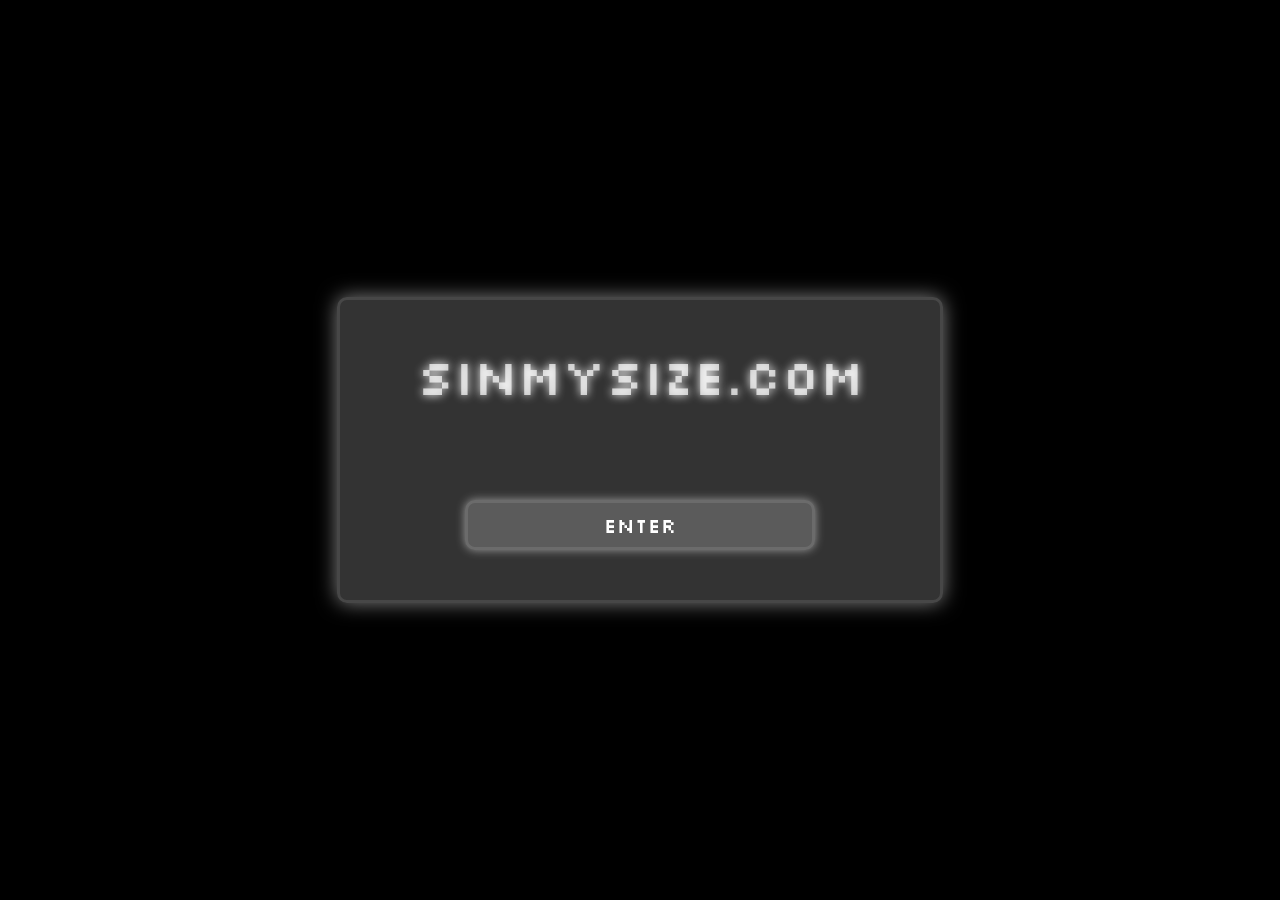
<file: index.html>
<!DOCTYPE html>
<html lang="en" id="bg">
    <head>
        <meta charset="UTF-8">
        <meta name="viewport" content="width=device-width, initial-scale=1.0">
        <title>Welcome!</title>
        <link rel="stylesheet" href="style.css">
        <link rel="icon" type="image/png" href="/images/favicon.png">
        <script defer src="/other scripts/background.js"></script>
        <script defer src="main.js"></script>
    </head>
    <body>
        <div class="wrappermain">
            <div class="mainpanel" id="mainpanel">
                <div class="panelwrapper">
                    <h1 class="titles bigtitle" id="paneltitle" style="animation: fadeElementIn 1s ease-in;">Sinmysize.com</h1>
                </div>
                <div class="panelwrapper">
                    <button id="entersite" class="enterbutton">Enter</button>
                </div>
            </div>
        </div>
        <div class="bgblur" id="blur"></div>
    </body>
</html>
</file>
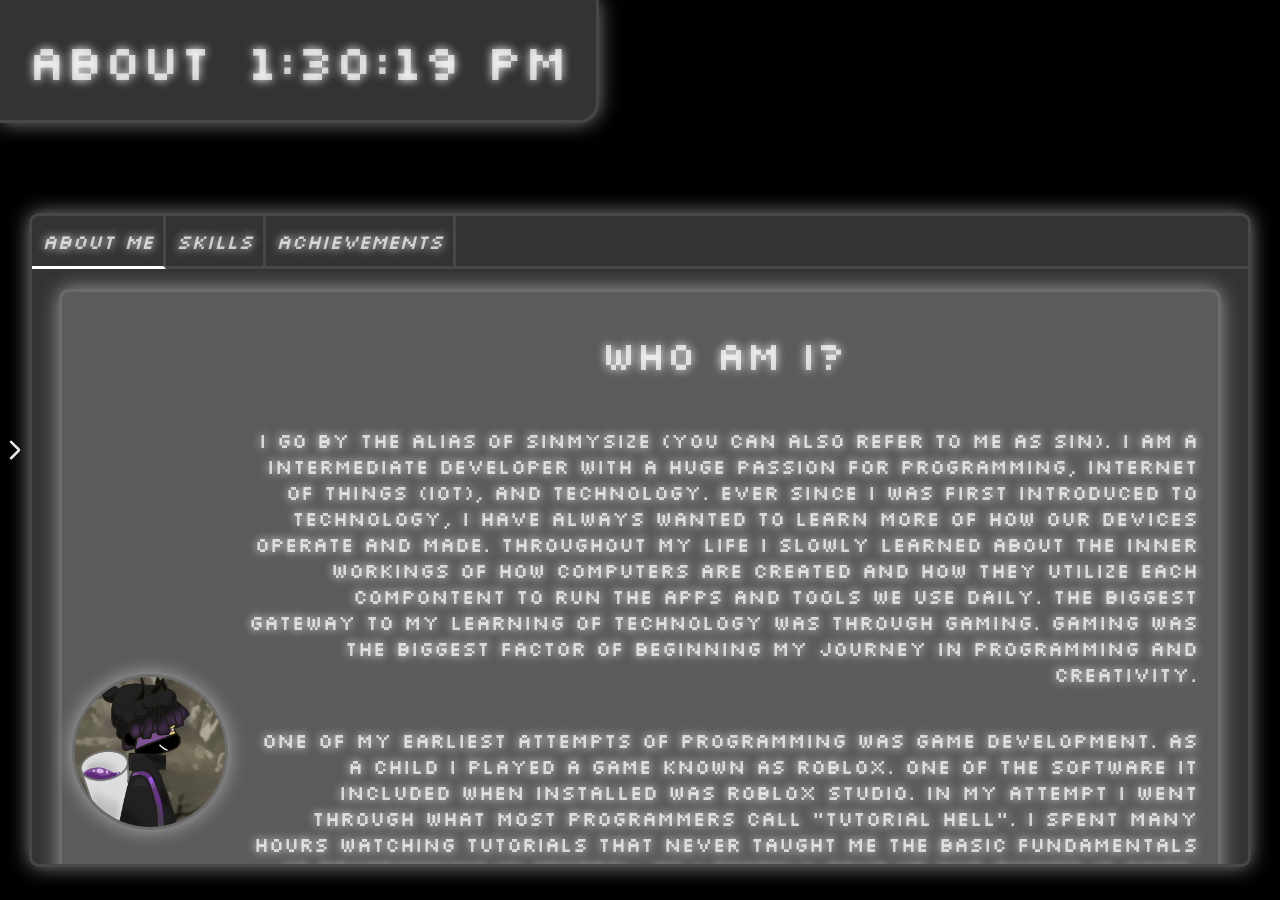
<file: about.html>
<!DOCTYPE html>
<html lang="en" id="bg">
    <head>
        <meta charset="UTF-8">
        <meta name="viewport" content="width=device-width, initial-scale=1.0">
        <title>About</title>
        <link rel="stylesheet" href="/style.css">
        <link rel="icon" type="image/png" href="/images/favicon.png">
        <script defer src="/main2.js"></script>
        <script defer src="/other scripts/background.js"></script>
    </head>
    <body>
        <div class="topnav" id="topnav">
            <h1 class="titles navtitle">About</h1>
            <h1 class="titles navtitle" id="timearea">Time</h1>
        </div>
        <div class="maincontainer">
            <div class="mainarea" id="mainarea">
                <!-- Put content here... -->
                <div class="tabselect">
                    <div class="tabbutton tabright" id="aboutmeButton">
                        <h1 class="titles">About Me</h1>
                    </div>
                    <div class="tabbutton" id="skillsButton">
                        <h1 class="titles">Skills</h1>
                    </div>
                    <div class="tabbutton" id="achievementsButton">
                        <h1 class="titles">Achievements</h1>
                    </div>
                </div>
                <div class="contentarea">
                    <div class="selectionarea" id="aboutme">
                        <div class="contentpill pillleft">
                            <div class="imgcontainer">
                                <img src="/images/sinmysize.png" width="150px" height="150px" class="roundimage">
                            </div>
                            <div class="textcontainer textleft titles">
                                <h1 class="titles">Who am I?</h1>
                                <p class="titles">
                                    I go by the alias of Sinmysize (you can also refer to me as Sin). I am a intermediate developer with a huge passion for programming, Internet of Things (IoT), and technology. 
                                    Ever since I was first introduced to technology, I have always wanted to learn more of how our devices operate and made. Throughout my life I slowly learned about the inner workings
                                    of how computers are created and how they utilize each compontent to run the apps and tools we use daily. The biggest gateway to my learning of technology was through gaming. 
                                    Gaming was the biggest factor of beginning my journey in programming and creativity.
                                </p>
                                <p class="titles">
                                    One of my earliest attempts of programming was game development. As a child I played a game known as Roblox. One of the software it included when installed was Roblox Studio. 
                                    In my attempt I went through what most programmers call "Tutorial Hell". I spent many hours watching tutorials that never taught me the basic fundamentals of programming in general, so I shortly gave up and pushed it aside. 
                                    But in my stubbornness I tried again, but this time I did not try to make a game.
                                </p>
                                <p class="titles">
                                    Later on I began to try web development. I learned the basics of HTML and CSS and made a very poorly made website - but nonetheless it was a website. 
                                    This later introduced me to Javascript, which after many trials and errors - and the help of a very good friend of mine (Thanks Sol) - I learned my first language. 
                                    From that point on I began working with NodeJS to create many small projects and branched to other programming languages. This later started my interest in IoT with the use of an Arduino. 
                                </p>
                            </div>
                        </div>
                        <div class="contentpill pillright">
                            <div class="imgcontainer">
                                <img src="/images/favicon.png" width="150px" height="150px" class="roundimage">
                            </div>
                            <div class="textcontainer textright titles">
                                <h1 class="titles">Interests & Hobbies</h1>
                                <p class="titles">One of my most obvious interests are computers. I love seeing computers that are decades old or brand new and seeing their internal components. Often times in stores with computers I find myself browsing and looking at the specs of them. Even random pieces of tech interest me a ton.</p>
                                <p class="titles">Outside of technology, I do enjoy smaller hobbies like photography and music. I typically use these as a method to get away from sitting infront of a screen for several hours per day. I am actively learning how to play the guitar - specifically an electric guitar - so I could do music production as a hobby as well.</p>
                            </div>
                        </div>
                    </div>
                    <div class="selectionarea" id="skills">
                        <div class="contentpill pillleft">
                            <div class="imgcontainer">
                                <img src="/images/favicon.png" width="150px" height="150px" class="roundimage">
                            </div>
                            <div class="textcontainer textleft titles">
                                <h1 class="titles">Programming</h1>
                                <p class="titles">Programming has been my greatest skill ever since I first learned my first language. I have made many small projects in the form of Discord bots using <a href="https://discord.js.org/" target="_blank">discord.js</a>. Some of the few languages I have either primarily used or tried out are C, C++, C#, Javascript/Typescript, Rust, and Lua.</p>
                            </div>
                        </div>
                        <div class="contentpill pillright">
                            <div class="imgcontainer">
                                <img src="/images/cameraandphoto.png" width="150px" height="150px" class="roundimage">
                            </div>
                            <div class="textcontainer textright titles">
                                <h1 class="titles">Photography</h1>
                                <p class="titles">
                                    Although not known by most, I actually take a small interest in photography/cinematography. I began taking pictures of landscapes and sunsets/sunrises and loved the first few pictures I took. This also translated into games - specifically Minecraft.
                                </p>
                                <p class="titles">
                                    With the use of shaders and some client sided modifications, I managed to take cinematic photos of structures and landscapes in Minecraft. Using what I learned from previous photos I taken, I took very stunning photos of amazing structures of the world including some player made structures in a public server. A few members of the server took notice of my skill and wanted to use a few of them in their Instagram. I really enjoy taking pictures of the many builds that such creative people have spent countless hours building and displaying it for others to view. Some of my work can be seen on their <a href="https://www.instagram.com/play.violetsmc/" target="_blank">Instagram</a> page.
                                </p>
                            </div>
                        </div>
                    </div>


                    <div class="selectionarea" id="achievements">
                        <div class="contentpill pillright">
                            <div class="imgcontainer">
                                <img src="/images/favicon.png" width="150px" height="150px" class="roundimage">
                            </div>
                            <div class="textcontainer textright titles">
                                <h1 class="titles">Leader of my school's Robotics Team</h1>
                                <p class="titles">During my junior year of highschool I joined the school's robotics team. I was also the lead programmer and helped my team with programming the robots. Unfortunately we never managed to get into any competitions since the person in charge of the team had to move states which caused the team to disband.</p>
                            </div>
                        </div>
                    </div>
                </div>
            </div>
        </div>
        <div class="sidediv">
            <div class="sidemenu" id="sidemenu">
                <button class="sidebutton" id="home">Home</button>
                <button class="sidebutton" id="about">About</button>
                <button class="sidebutton" id="socials">Socials</button>
            </div>
            <div class="sidebuttoncontainer" id="sideopen">
                <img src="/svgs/Arrow-Forward.svg" class="openside" id="openside">
            </div> 
        </div>
        <div class="sideblur" id="sideblur"></div>
        <div class="bgblur" id="blur"></div>
    </body>
</html>
</file>
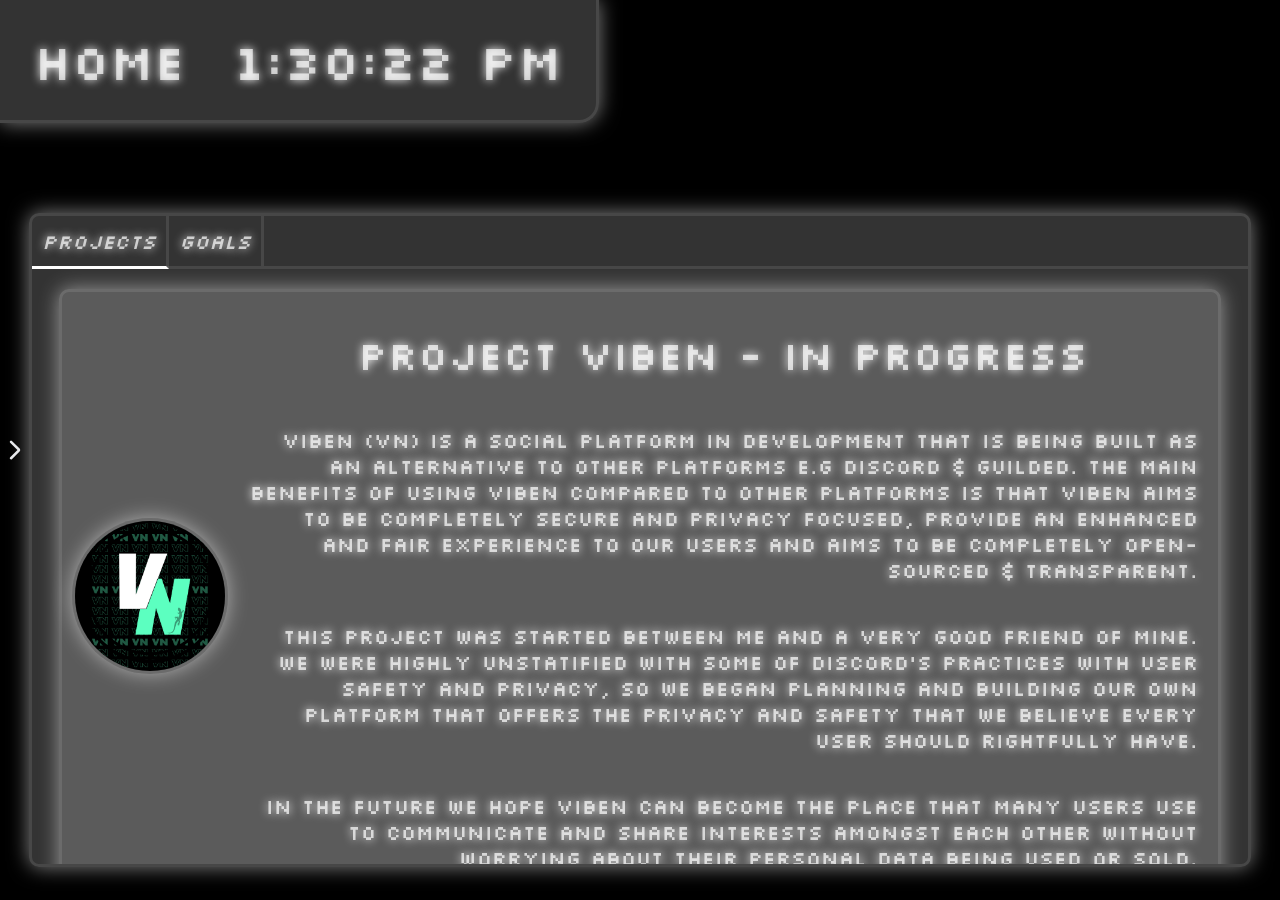
<file: home.html>
<!DOCTYPE html>
<html lang="en" id="bg">
    <head>
        <meta charset="UTF-8">
        <meta name="viewport" content="width=device-width, initial-scale=1.0">
        <title>Home</title>
        <link rel="stylesheet" href="/style.css">
        <link rel="icon" type="image/png" href="/images/favicon.png">
        <script defer src="/main2.js"></script>
        <script defer src="/other scripts/background.js"></script>
    </head>
    <body>
        <script></script>
        <div class="topnav" id="topnav">
            <h1 class="titles navtitle">Home</h1>
            <h1 class="titles navtitle" id="timearea">Time</h1>
        </div>
        <div class="maincontainer">
            <div class="mainarea" id="mainarea">
                <!-- Put content here... -->
                 <div class="tabselect">
                    <div class="tabbutton tabright" id="projectButton">
                        <h1 class="titles">Projects</h1>
                    </div>
                    <div class="tabbutton" id="goalsButton">
                        <h1 class="titles">Goals</h1>
                    </div>
                 </div>
                 <div class="contentarea">
                    <div class="selectionarea" id="projects">
                        <div class="contentpill pillleft">
                            <div class="imgcontainer">
                                <img src="/images/VN_1.png" width="150px" height="150px" class="roundimage">
                            </div>
                            <div class="textcontainer textleft titles">
                                <h1 class="titles">Project Viben - In Progress</h1>
                                <p class="titles">Viben (VN) is a social platform in development that is being built as an alternative to other platforms e.g Discord & Guilded. The main benefits of using Viben compared to other platforms is that Viben aims to be completely secure and privacy focused, provide an enhanced and fair experience to our users and aims to be completely open-sourced & transparent.</p>
                                <p class="titles">This project was started between me and a very good friend of mine. We were highly unstatified with some of Discord's practices with user safety and privacy, so we began planning and building our own platform that offers the privacy and safety that we believe every user should rightfully have.</p>
                                <p class="titles">In the future we hope Viben can become the place that many users use to communicate and share interests amongst each other without worrying about their personal data being used or sold.</p>
                            </div>
                        </div>
                        <div class="contentpill pillright">
                            <div class="imgcontainer">
                                <img src="/images/kamu.png" width="150px" height="150px" class="roundimage">
                            </div>
                            <div class="textcontainer textright titles">
                                <h1 class="titles">KamuBot</h1>
                                <p class="titles">KamuBot is a custom Discord bot made for the streamer Kamuiizs to use in their Discord server.</p>
                                <p class="titles">
                                    This originally started as a joke that I originally had no intentions at the time of making this into a fully fledged bot, but to my surprise they were impressed and actually wanted it to be in their server. So I jumped at the opportunity and it became one of my greatest projects I have made. 
                                    I have spent months ensuring everything was up to standard and working properly so they can receive a product that will work right out of the box. 
                                    I went through many struggles dealing with hundreds of lines of code, including a database, which I took as a major learning experience and a way to improve how I write code. 
                                </p>
                                <p class="titles">
                                    Currently, the bot only has a few features such as: Auto Moderation, Custom Shop, and Custom Currency.
                                </p>
                                <p class="titles">I am actively working on the bot to ensure it is properly optimized and all features are working as it should.</p>
                            </div>
                        </div>
                        <div class="contentpill pillleft">
                            <div class="imgcontainer">
                                <img src="/images/githublogo.png" width="150px" height="150px" class="roundimage">
                            </div>
                            <div class="textcontainer textleft titles">
                                <h1 class="titles">Discord E-Hooker</h1>
                                <p class="titles">Discord E-Hooker (yes such a derogatory name for this project...) is a Discord nuker made with C# that can effectively destroy Discord servers within seconds.</p>
                                <p class="titles">This project was made to help me learn C# and utilize libraries. I do not plan to further update nor improve this tool in the future since it is against Discord's Terms of Service and is considered malicious.</p>
                            </div>
                        </div>
                    </div>
                    <div class="selectionarea" id="goals">
                        <div class="contentpill pillright">
                            <div class="imgcontainer">
                                <img src="/images/comptianetwork.png" width="150px" height="150px" class="roundimage">
                            </div>
                            <div class="textcontainer textright titles">
                                <h1 class="titles">CompTIA Network+ Certification</h1>
                                <p class="titles">
                                    One of my current goals is to earn my certification in Network+. I enjoy learning the inner workings of how networks connect to one another and interact with other machines. 
                                    I believe it is a skill that can grant me better job opportunities and be used for possible future projects.
                                </p>
                            </div>
                        </div>
                        <div class="contentpill pillleft">
                            <div class="imgcontainer">
                                <img src="/images/comptiaA.png" width="150px" height="150px" class="roundimage">
                            </div>
                            <div class="textcontainer textleft titles">
                                <h1 class="titles">CompTIA A+ Certification</h1>
                                <p class="titles">
                                    One of my more important goals is to earn my A+ certification to enable me to get an entry level position in I.T. I have always worked with computers and helped others with their computer problems when I was younger, so working with them has been a big norm for me. 
                                    I enjoy learning about systems, software, hardware, and security and would love to learn more in depth on how they operate.</p>
                            </div>
                        </div>
                    </div>
                 </div>
            </div>
        </div>
        <div class="sidediv">
            <div class="sidemenu" id="sidemenu">
                <button class="sidebutton" id="home">Home</button>
                <button class="sidebutton" id="about">About</button>
                <button class="sidebutton" id="socials">Socials</button>
            </div>
            <div class="sidebuttoncontainer" id="sideopen">
                <img src="/svgs/Arrow-Forward.svg" class="openside" id="openside">
            </div> 
        </div>
        <div class="sideblur" id="sideblur"></div>
        <div class="bgblur" id="blur"></div>
    </body>
</html>
</file>
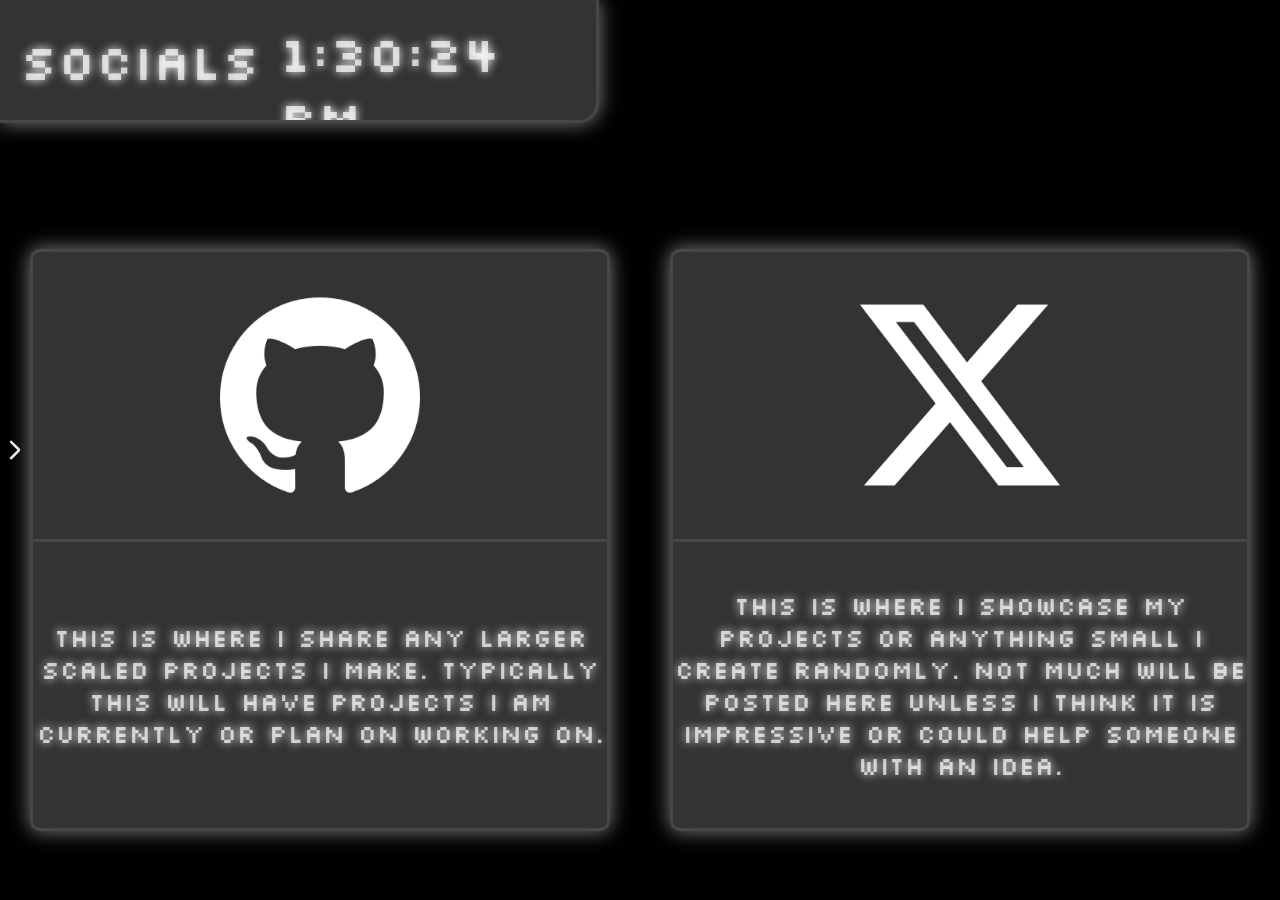
<file: socials.html>
<!DOCTYPE html>
<html lang="en" id="bg">
    <head>
        <meta charset="UTF-8">
        <meta name="viewport" content="width=device-width, initial-scale=1.0">
        <title>Socials</title>
        <link rel="stylesheet" href="/style.css">
        <link rel="icon" type="image/png" href="/images/favicon.png">
        <script defer src="/main2.js"></script>
        <script defer src="/other scripts/background.js"></script>
    </head>
    <body>
        <div class="topnav" id="topnav">
            <h1 class="titles navtitle">Socials</h1>
            <h1 class="titles navtitle" id="timearea">Time</h1>
        </div>
        <div class="maincontainer">
            <div class="card" id="github">
                <div class="cardarea">
                    <img src="/images/githublogo.png" width="200px" height="200px" style="filter: brightness(0) invert(1);">
                </div>
                <div class="cardarea cardtext">
                    <p class="titles">
                        This is where I share any larger scaled projects I make. Typically this will have projects I am currently or plan on working on.
                    </p>
                </div>
            </div>
            <div class="card" id="twitter">
                <div class="cardarea">
                    <img src="/images/xlogo.png" width="200px" height="200px" style="filter: brightness(0) invert(1);">
                </div>
                <div class="cardarea cardtext">
                    <p class="titles">
                        This is where I showcase my projects or anything small I create randomly. Not much will be posted here unless I think it is impressive or could help someone with an idea.
                    </p>
                </div>
            </div>
        </div>
        <div class="sidediv">
            <div class="sidemenu" id="sidemenu">
                <button class="sidebutton" id="home">Home</button>
                <button class="sidebutton" id="about">About</button>
                <button class="sidebutton" id="socials">Socials</button>
            </div>
            <div class="sidebuttoncontainer" id="sideopen">
                <img src="/svgs/Arrow-Forward.svg" class="openside" id="openside">
            </div> 
        </div>
        <div class="sideblur" id="sideblur"></div>
        <div class="bgblur" id="blur"></div>
    </body>
</html>
</file>
<file: style.css>
@import url('https://fonts.googleapis.com/css2?family=Silkscreen:wght@400;700&display=swap');

html {
    background-position: center;
    background-repeat: no-repeat;
    background-size: cover;
    background-color: black;
    height: 100%;
    width: 100%;
}
body {
    width: max-content;
    overflow: hidden;
    height: 100%;
    width: inherit;
    margin: 0;
    padding: 0;
}

a {
    text-shadow: 0 0 10px lightblue;
    color: lightblue;
}

.wrappermain {
    display: inline-flex;
    align-items: center;
    justify-content: center;
    width: 100%;
    height: 100%;
    overflow: hidden;
}

.bgblur {
    height: 100%;
    width: 100%;
    overflow: hidden;
    position: fixed;
    top: 0;
    left: 0;
    backdrop-filter: blur(5px);
    -webkit-backdrop-filter: blur(5px);
    animation: backgroundEnter .5s ease-in;
    z-index: 0;
    background-color: rgba(0, 0, 0, 0.4);
    transition-duration: .5s;
}

.mainpanel {
    height: 300px;
    width: 600px;
    background-color: rgba(255, 255, 255, 0.2); 
    position: relative;
    z-index: 1;    
    border-radius: 10px;
    border: 3px solid rgba(255, 255, 255, 0.1);
    box-shadow: 0 0 20px rgba(255, 255, 255, 0.5);
    display: flex;
    align-items: center;
    justify-content: center;
    display: inline-flex;
    flex-direction: column;
    animation: fadeElementIn 1s ease-in, elementEnter 1s ease-in-out;
    overflow: hidden;
    transition-duration: 1s;
}

.titles {
    color: rgba(255, 255, 255, 0.7);
    font-family: "Silkscreen", sans-serif;
    font-weight: 400;
    text-shadow: 0 0 10px white;
    display: block;
}

.bigtitle {
    font-size: 50px;
}

.panelwrapper {
    width: 100%;
    height: 100%;
    display: flex;
    align-items: center;
    justify-content: center;
}

.enterbutton {
    width: 350px;
    height: 50px;
    background-color: rgba(255, 255, 255, 0.2);
    border-radius: 10px;
    border: 3px solid rgba(255, 255, 255, 0.1);
    box-shadow: 0 0 10px rgba(255, 255, 255, 0.5);
    font-family: "Silkscreen", sans-serif;
    color: white;
    font-size: 20px;
    transition-duration: 0.3s;
    animation: fadeElementIn 2s ease-in, elementEnter 2s ease-in-out;
}

.enterbutton:hover {
    cursor: pointer;
    background-color: rgba(255, 255, 255, 0.5);
    box-shadow: 0 0 10px rgba(255, 255, 255, 1);
}

.enterbutton:active {
    background-color: rgba(255, 255, 255, 0.1);
    box-shadow: 0 0 10px rgba(255, 255, 255, 1);
}

.topnav {
    display: inline-flex;
    width: 45%;
    height: 100px;
    background-color: rgba(255, 255, 255, 0.2);
    position: fixed;
    top: 0;
    left: 0;
    z-index: 1;
    border-bottom-right-radius: 20px;
    border-bottom: 3px solid rgba(255, 255, 255, 0.1);
    border-right: 3px solid rgba(255, 255, 255, 0.1);
    box-shadow: 0 0 20px rgba(255, 255, 255, 0.5);
    animation: navOpen 1s ease-out;
    margin: 0;
    padding: 10px;
    overflow: hidden;
    transition-duration: 1s;
}

.navtitle {
    margin: auto;
    font-size: 50px;
    padding: 10px;
    transition-duration: 0.5s;
}

.sidediv {
    height: 100%;
    display: inline-flex;
    align-items: center;
    position: fixed;
    z-index: 2;
    top: 0;
    left: 0;
}

.sidebuttoncontainer {
    display: inline-flex;
    align-items: center;
    justify-content: center;
    z-index: 1;
    position: relative;
    width: 30px;
    height: 50px;
    cursor: pointer;
    transition-duration: .5s;
    border-radius: 5px;
    border: none 2px rgba(255, 255, 255, 0.1);
    animation: fadeElementIn 1s ease-in-out;
}

.sidebuttoncontainer:hover {
    border: solid 2px rgba(255, 255, 255, 0.1);
    box-shadow: 0 0 20px rgba(255, 255, 255, 0.5);
    background-color: rgba(255, 255, 255, 0.2);
    transform: translateX(10px);
}

.sidebuttoncontainer:active {
    background-color: rgba(255, 255, 255, 0.1);
    box-shadow: 0 0 10px rgba(255, 255, 255, .5);
    transition: .1s;
}

.sidemenu {
    height: 100%;
    width: 0px;
    position: relative;
    background-color: rgba(255, 255, 255, 0.2);
    box-shadow: 0 0 20px rgba(255, 255, 255, 0.5);
    float: left;
    top: 0;
    left: 0;
    z-index: 1;
    display: inline-flex;
    flex-direction: column;
    align-items: center;
    padding-top: 10px;
    overflow: hidden;
    transition-duration: 0.5s;
    animation: fadeElementIn 1s ease-in-out;
}

.sideblur {
    backdrop-filter: blur(10px);
    -webkit-backdrop-filter: blur(10px);
    background-color: rgba(0, 0, 0, 0.5);
    width: 100%;
    height: 100%;
    z-index: 1;
    position: fixed;
    top: 0;
    left: 0;
    display: none;
    opacity: 0;
    transition-duration: 0.5s;
}

.sidebutton {
    width: 250px;
    height: 50px;
    border-radius: 10px;
    margin-top: 20px;
    color: rgba(255, 255, 255, 0.7);
    font-family: "Silkscreen", sans-serif;
    font-weight: 400;
    text-shadow: 0 0 10px white;
    background-color: rgba(255, 255, 255, 0.2);
    border: solid 2px rgba(255, 255, 255, 0.1);
    box-shadow: 0 0 20px rgba(255, 255, 255, 0.5);
    font-size: 20px;
    transition-duration: .4s;
    cursor: pointer;
}

.sidebutton:hover {
    background-color: rgba(255, 255, 255, 0.5);
    box-shadow: 0 0 10px rgba(255, 255, 255, 1);
}

.sidebutton:active {
    background-color: rgba(255, 255, 255, 0.1);
    box-shadow: 0 0 10px rgba(255, 255, 255, 1);
}

.openside {
    transition-duration: 0.5s;
}

.maincontainer {
    width: 100%;
    z-index: 1;
    position: fixed;
    height: 80%;
    bottom: 0;
    display: inline-flex;
    justify-content: center;
    align-items: center;
    animation: fadeElementIn 1s ease-in-out, elementEnter 1s ease-in-out;
    transition-duration: 0.5s;
    overflow-y: scroll;
}

.mainarea {
    width: 95%;
    height: 90%;
    background-color: rgba(255, 255, 255, 0.2);
    border: solid 3px rgba(255, 255, 255, 0.1);
    border-radius: 10px;
    box-shadow: 0 0 20px rgba(255, 255, 255, 0.5);
    transition-duration: 0.5s;
    display: inline-flex;
    flex-direction: column;
}

.card {
    height: 80%;
    width: 100%;
    margin: 30px;
    background-color: rgba(255, 255, 255, 0.2);
    border: solid 3px rgba(255, 255, 255, 0.1);
    border-radius: 10px;
    box-shadow: 0 0 20px rgba(255, 255, 255, 0.5);
    display: inline-flex;
    flex-direction: column;
    transition-duration: .5s;
}

.card:hover {
    cursor: pointer;
    background-color: rgba(255, 255, 255, 0.4);
    border: solid 3px rgba(255, 255, 255, 0.3);
    box-shadow: 0 0 10px rgba(255, 255, 255, 0.7);
}

.cardarea {
    height: 100%;
    width: 100%;
    display: flex;
    justify-content: center;
    align-items: center;
    font-size: 25px;
    font-family: "Silkscreen", sans-serif;
    font-weight: 400;
    text-shadow: 0 0 10px white;
    color: white;
}

.cardtext {
    overflow: scroll;
    border-top: solid 3px rgba(255, 255, 255, 0.1);
    text-align: center;
}

.tabselect {
    width: 100%;
    height: 50px;
    display: inline-flex;
    flex-direction: row;
    border-bottom: solid 3px rgba(255, 255, 255, 0.1);
}

.tabbutton {
    height: 100%;
    display: inline-flex;
    align-items: center;
    justify-content: center;
    font-size: 10px;
    text-align: center;
    padding-left: 10px;
    padding-right: 10px;
    transition-duration: 0.2s;
    border-right: solid 3px rgba(255, 255, 255, 0.1);
    cursor: pointer;
    font-style: italic;
}

.tabright {
    border-top-left-radius: 8px;
}

.tabbutton:hover {
    background-color: rgba(255, 255, 255, 0.2);
}

.contentarea {
    width: 100%;
    height: 100%;
    display: flex;
    flex-direction: row;
    overflow: hidden;
}

.selectionarea {
    height: 100%;
    width: 100%;
    border-bottom-left-radius: 8px;
    border-bottom-right-radius: 8px;
    transition-duration: 0.5s;
    display: flex;
    flex-direction: column;
    align-items: center;
    overflow-y: scroll;  
}

.contentpill {
    width: 95%;
    background-color: rgba(255, 255, 255, 0.2);
    border: solid 3px rgba(255, 255, 255, 0.1);
    border-radius: 10px;
    box-shadow: 0 0 20px rgba(255, 255, 255, 0.5);
    margin: 20px;
    height: auto;
    display: flex;
    flex-direction: row;
    transition-duration: 0.5s;
}

.roundimage {
    border-radius: 100px;
    border: solid 3px rgba(255, 255, 255, 0.1);
    box-shadow: 0 0 20px rgba(255, 255, 255, 0.5);
}

.imgcontainer {
    display: inline-flex;
    align-items: center;
    justify-content: center;
    margin: 10px;
}

.textcontainer {
    font-size: 20px;
    margin: 10px;
    text-overflow: clip;
    display: flex;
    flex-direction: column;
}

.textleft {
    text-align: right;
    display: flex;
    align-items: center;
    padding-right: 10px;
}

.textright {
    text-align: left;
    display: flex;
    align-items: center;
    padding-left: 10px;
    margin-right: auto;
}

.pillright {
    display: flex;
    flex-direction: row-reverse;
}

.pillleft {
    display: flex;
    flex-direction: row;
}

#projects, #aboutme {
    width: 100%;   
}

#aboutmeButton, #projectButton {
    border-bottom: solid 3px white;
}

#goals, #skills, #achievements {
    width: 0px;
}

@media only screen and (max-width: 1215px) {
    .mainpanel {
        height: 400px;
        width: 90%;
    }

    .bigtitle {
        font-size: 30px;
    }

    .enterbutton {
        width: 90%;
    }

    .topnav {
        width: 100%;
        height: 80px;
        border-radius: 0px;
        border-right: none;
        box-shadow: 0 0 10px rgba(255, 255, 255, 0.5);
    }

    .navtitle {
        font-size: 30px;
    }

    .mainarea {
        width: 100%;
        height: 100%;
        border-radius: 0px;
        box-shadow: 0 0 10px rgba(255, 255, 255, 0.5);
    }

    .maincontainer {
        flex-direction: column;
        justify-content:start;
    }

    .card {
        width: 80%;
    }

    .contentpill {
        flex-direction: column;
    }

    .textleft {
        text-align: center;
    }
    
    .textright {
        text-align: center;
    }
}

@media only screen and (max-height: 450px) {
    .maincontainer {
        height: 250px;
    }
    
    .mainarea {
        height: 100%;
        width: 100%;
        border-radius: 0px;
        box-shadow: 0 0 10px rgba(255, 255, 255, 0.5);
    }
}

@keyframes backgroundEnter {
    0% {
        background-color: black;
    }
    100% {
        background-color: rgba(0, 0, 0, 0.4);
    }
}

@keyframes backgroundExit {
    0% {
        background-color: rgba(0, 0, 0, 0.4);
    }
    100% {
        background-color: black;
    }
}

@keyframes fadeElementIn {
    0% {
        opacity: 0;
    }
    25%{
        opacity: 0;
    }
    50% {
        opacity: 0;
    }
    100%  {
        opacity: 1;
    }
}

@keyframes fadeElementOut {
    0% {
        opacity: 1;
    }
    100% {
        opacity: 0;
    }
}

@keyframes elementEnter {
    0% {
        transform: translateY(100px);
    }

    100% {

    }
}

@keyframes navOpen {
    0% {
        opacity: 0;
        height: 0;
    }

    50% {
        opacity: 0;
        height: 0;
    }

    100% {

    }
}

@keyframes navClose {
    
}
</file>
